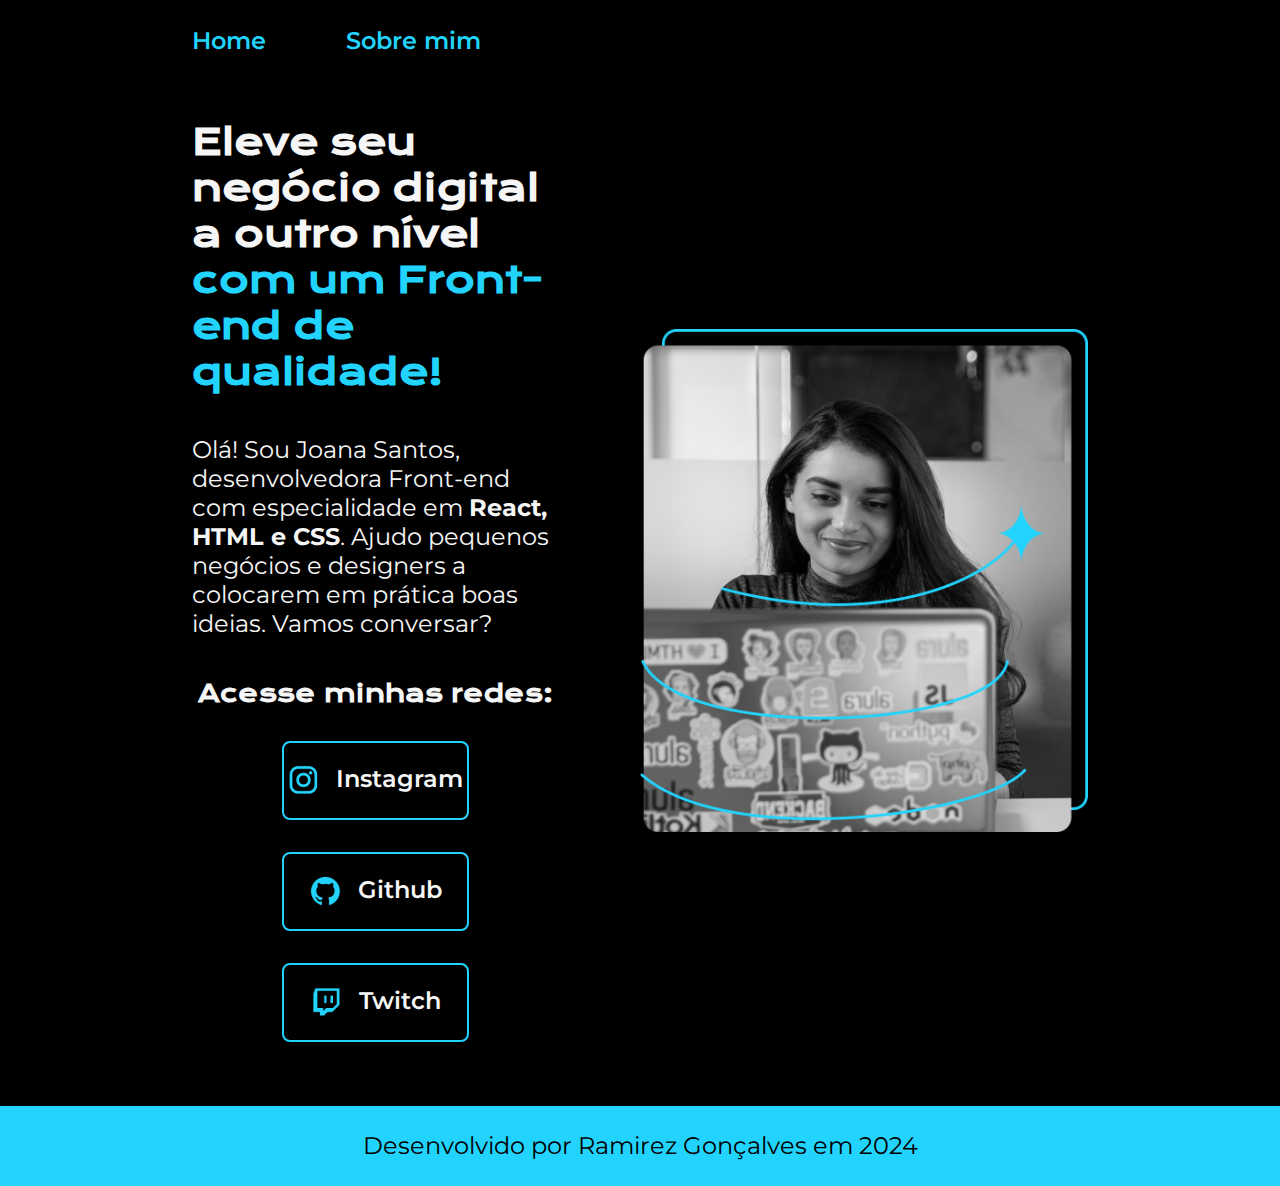
<file: index.html>
<!DOCTYPE html>
<html lang="pt-br">

<head>
    <meta charset="UTF-8">
    <meta name="viewport" content="width=device-width, initial-scale=1.0">
    <link rel="stylesheet" href="./estilos/style.css">
    <title>Portfolio</title>
</head>

<body>

    <header class="cabecalho">
        <nav class="cabecalho__menu">
            <a class="cabecalho__menu__link" href="index.html">Home</a>
            <a class="cabecalho__menu__link" href="about.html">Sobre mim</a>
        </nav>
    </header>

    <main class="apresentacao">
        <section class="apresentacao__conteudo">
            <h1 class="apresentacao__conteudo__titulo">Eleve seu negócio digital a outro nível <strong
                    class="destaque-titulo">com um Front-end de
                    qualidade!</strong></h1>
            <p class="apresentacao__conteudo__paragrafo">Olá! Sou Joana Santos, desenvolvedora Front-end com
                especialidade em <strong>React, HTML e CSS</strong>.
                Ajudo pequenos negócios e designers a colocarem em prática boas ideias. Vamos conversar?</p>

            <div class="apresentacao__conteudo__links">
                <h2 class="apresentacao__conteudo__links_subtitulo">Acesse minhas redes:</h2>
                <a class="apresentacao__conteudo__links__botoes" href="https://instagram.com/ramgfilho">
                    <img src="./assets/instagram.png" alt="">
                    Instagram</a>
                <a class="apresentacao__conteudo__links__botoes" href="https://github.com/ramirezgfilho">
                    <img src="./assets/github.png" alt="">
                    Github</a>
                <a class="apresentacao__conteudo__links__botoes" href="https://github.com/ramirezgfilho">
                    <img src="./assets/twitch.png" alt="">
                    Twitch</a>
            </div>

        </section>
        <img class="apresentacao__imagem" src="./assets/foto.png" alt="Foto da Joana Santos no computador">
    </main>

    <footer class="rodape">
        <p>Desenvolvido por Ramirez Gonçalves em 2024</p>
    </footer>

</body>

</html>
</file>
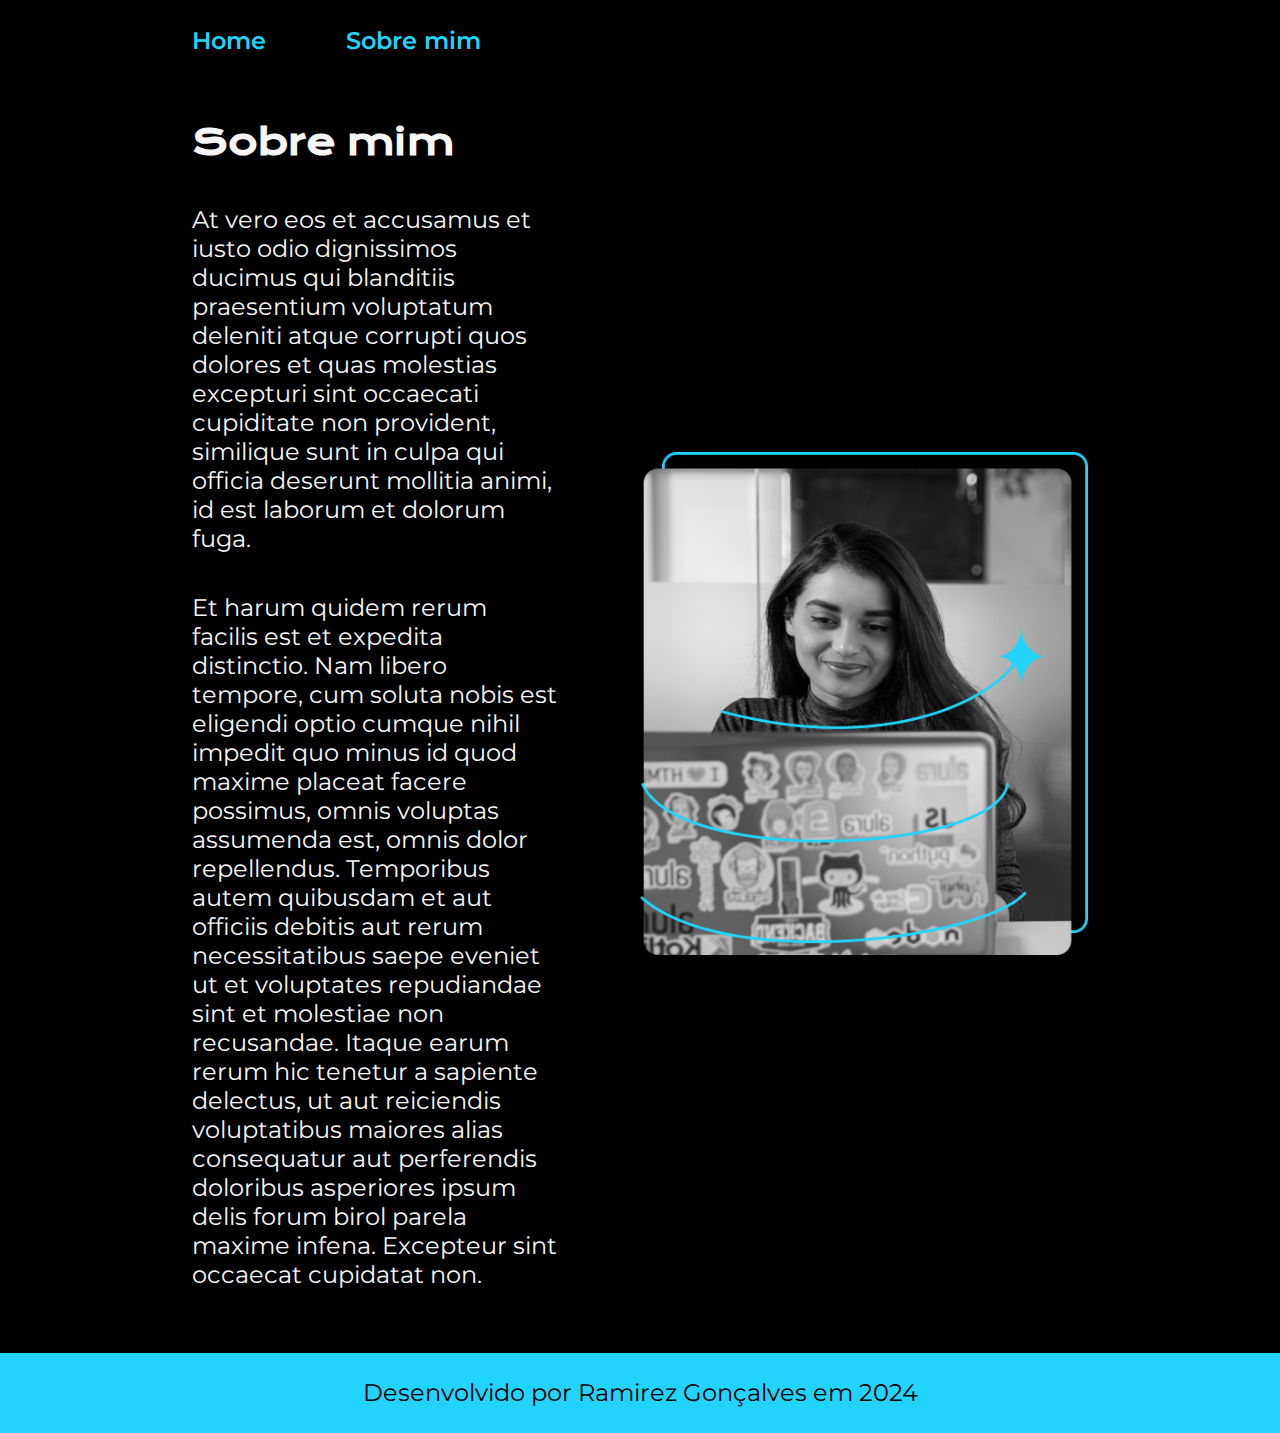
<file: about.html>
<!DOCTYPE html>
<html lang="pt-br">

<head>
    <meta charset="UTF-8">
    <meta name="viewport" content="width=device-width, initial-scale=1.0">
    <link rel="stylesheet" href="./estilos/style.css">
    <title>Portfolio</title>
</head>

<body>

    <header class="cabecalho">
        <nav class="cabecalho__menu">
            <a class="cabecalho__menu__link" href="index.html">Home</a>
            <a class="cabecalho__menu__link" href="about.html">Sobre mim</a>
        </nav>
    </header>

    <main class="apresentacao">
        <section class="apresentacao__conteudo">
            <h1 class="apresentacao__conteudo__titulo">Sobre mim</h1>
            <p class="apresentacao__conteudo__paragrafo">At vero eos et accusamus et iusto odio dignissimos ducimus qui blanditiis praesentium voluptatum deleniti
                atque corrupti quos dolores et quas molestias excepturi sint occaecati cupiditate non provident,
                similique sunt in culpa qui officia deserunt mollitia animi, id est laborum et dolorum fuga.</p>

            <p class="apresentacao__conteudo__paragrafo">Et harum quidem rerum facilis est et expedita distinctio. Nam libero tempore, cum soluta nobis est
                eligendi optio cumque nihil impedit quo minus id quod maxime placeat facere possimus, omnis voluptas
                assumenda est, omnis dolor repellendus. Temporibus autem quibusdam et aut officiis debitis aut rerum
                necessitatibus saepe eveniet ut et voluptates repudiandae sint et molestiae non recusandae. Itaque earum
                rerum hic tenetur a sapiente delectus, ut aut reiciendis voluptatibus maiores alias consequatur aut
                perferendis doloribus asperiores ipsum delis forum birol parela maxime infena. Excepteur sint occaecat
                cupidatat non.</p>
        </section>
        <img class="apresentacao__imagem" src="./assets/foto.png" alt="Foto da Joana Santos no computador">
    </main>

    <footer class="rodape">
        <p>Desenvolvido por Ramirez Gonçalves em 2024</p>
    </footer>

</body>

</html>
</file>
<file: estilos/style.css>
@import url('https://fonts.googleapis.com/css2?family=Krona+One&family=Montserrat:ital,wght@0,100..900;1,100..900&display=swap');

:root {
    --cor-primaria: #000000;
    --cor-secundaria: #F6F6F6;
    --cor-terciaria: #22D4FD;
    --cor-hover: #272727;

    --fonte-primaria: "Krona One", sans-serif;
    --fonte-secundaria: "Montserrat", sans-serif;
}

* {
    margin: 0;
    padding: 0;
}

body {
    background-color: var(--cor-primaria);
    color: var(--cor-secundaria);
    box-sizing: border-box;
}

.cabecalho {
    padding: 2% 0% 0% 15%;
}

.cabecalho__menu {
    display: flex;
    gap: 80px;
}

.cabecalho__menu__link {
    font-family: var(--fonte-secundaria);
    font-size: 1.5rem;
    font-weight: 600;
    color: var(--cor-terciaria);
    text-decoration: none;
}

.destaque-titulo{
    color: var(--cor-terciaria);
}

.apresentacao {
    padding: 5% 15%;
    display: flex;
    align-items: center;
    justify-content: space-between;
    gap: 82px;
}

.apresentacao__imagem {
    width: 50%;
}

.apresentacao__conteudo {
    width: 50%;
    display: flex;
    flex-direction: column;
    gap: 40px;
}

.apresentacao__conteudo__titulo {
    font-family: var(--fonte-primaria);
    font-size: 2.25rem;
}

.apresentacao__conteudo__paragrafo {
    font-size: 1.5rem;
    font-family: var(--fonte-secundaria);
}

.apresentacao__conteudo__links {
    display: flex;
    flex-direction: column;
    align-items: center;
    gap: 32px;
    justify-content: space-between;
}

.apresentacao__conteudo__links_subtitulo {
    font-family: var(--fonte-primaria);
    font-size: 1.5rem;
}

.apresentacao__conteudo__links__botoes {
    display: flex;
    justify-content: center;
    gap: 16px;
    width: 378px;
    text-align: center;
    border-radius: 8px;
    width: 50%;
    font-size: 1.5rem;
    padding-top: 21.5px;
    padding-bottom: 21.5px;
    text-decoration: none;
    color: var(--cor-secundaria);
    border: 2px solid var(--cor-terciaria) ;
    font-family: var(--fonte-secundaria);
    font-weight: 600;
}

.apresentacao__conteudo__links__botoes:hover {
    background-color: var(--cor-hover);
}

.rodape {
    display: flex;
    justify-content: center;
    align-items: center;
    background-color: var(--cor-terciaria);
    height: 80px;
    font-family: var(--fonte-secundaria);
    font-size: 1.5rem;
    color: var(--cor-primaria);
    font-weight: 400;
}

@media (max-width: 1200px) {
    
    .cabecalho {
        padding: 10%;
    }
    .cabecalho__menu {
        justify-content: center;
    }

    .apresentacao {
        flex-direction: column-reverse;
        padding: 5%;
    }

    .apresentacao__conteudo {
        width: auto;
    }

    

}
</file>
